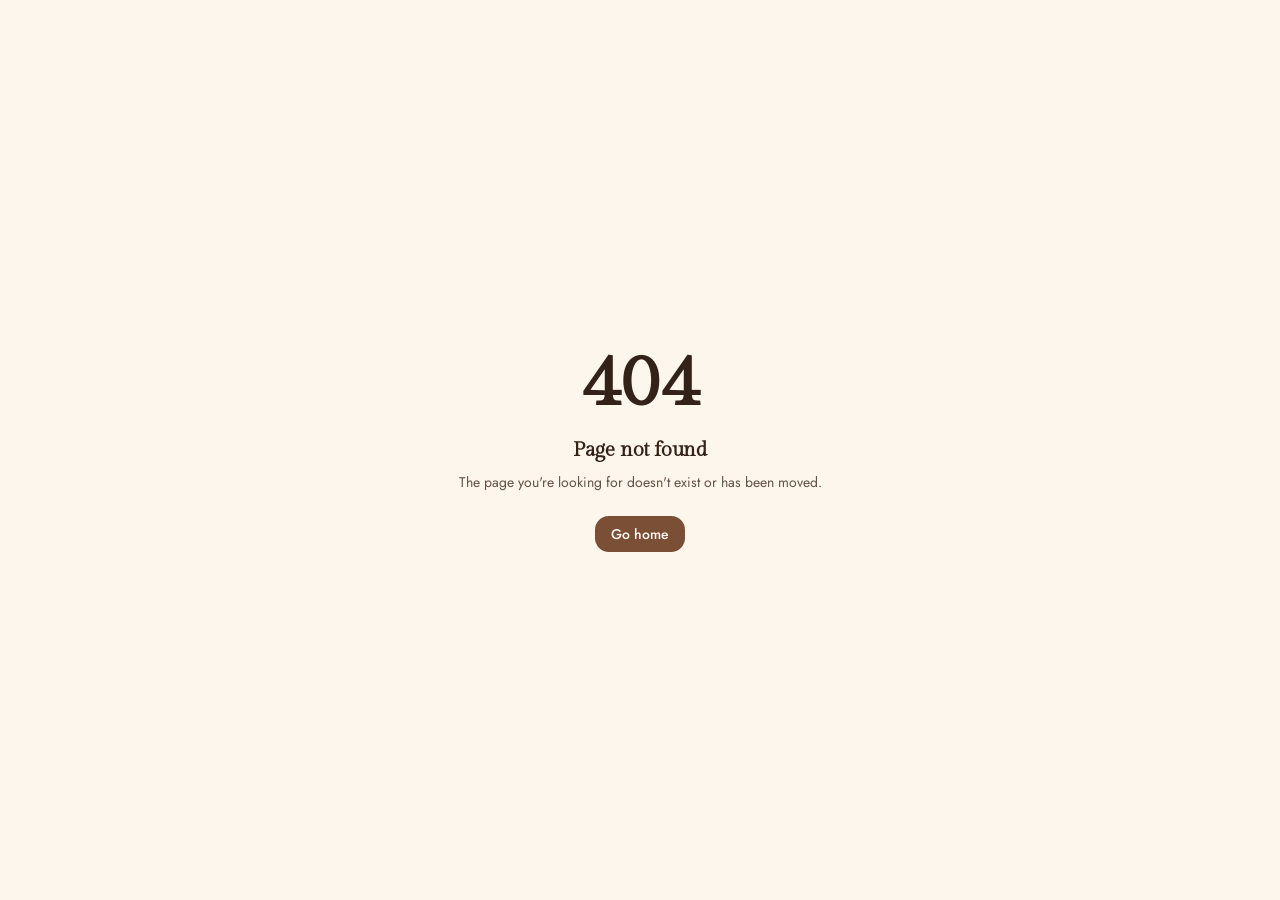
<file: index.html>
<!DOCTYPE html><html lang="cs" data-tsd-source="/src/routes/__root.tsx:105:5"><head data-tsd-source="/src/routes/__root.tsx:106:7"><meta charSet="utf-8"/><meta name="viewport" content="width=device-width, initial-scale=1, viewport-fit=cover"/><link rel="preload" as="image" href="/assets/logo-480-BEOj8hI6.webp"/><link rel="preload" as="image" href="/assets/hero-poster-B2XAU640.jpg" fetchPriority="high"/><link rel="stylesheet" href="https://fonts.googleapis.com/css2?family=Gilda+Display&amp;family=Jost:wght@300;400;500&amp;display=swap" data-precedence="default"/><link rel="stylesheet" href="/assets/styles-CreU2bmM.css" data-precedence="default"/><title>Kosmetické studio MiJa | Kladno</title><meta name="theme-color" content="#f7f0e6"/><meta name="description" content="Kosmetické ošetření, masáže, maderoterapie, úprava řas a obočí v Kladně."/><meta name="robots" content="noindex, nofollow"/><meta property="og:title" content="Kosmetické studio MiJa | Kladno"/><meta property="og:description" content="Kosmetické ošetření, masáže, maderoterapie, úprava řas a obočí v Kladně."/><meta property="og:type" content="website"/><meta property="og:url" content="https://kosmetika-mija.cz"/><meta property="og:locale" content="cs_CZ"/><meta property="og:locale:alternate" content="en_GB"/><meta name="twitter:card" content="summary_large_image"/><meta name="twitter:title" content="Kosmetické studio MiJa | Kladno"/><meta name="twitter:description" content="Kosmetické ošetření, masáže, maderoterapie, úprava řas a obočí v Kladně."/><link rel="modulepreload" href="/assets/index-BCXUkQVh.js"/><link rel="modulepreload" href="/assets/_virtual_site-content-pa6rDaNE.js"/><link rel="modulepreload" href="/assets/routes-C_FD8lV8.js"/><link rel="preconnect" href="https://fonts.googleapis.com"/><link rel="preconnect" href="https://fonts.gstatic.com" crossorigin="anonymous"/><link rel="icon" href="/favicon.png" type="image/png"/><link rel="canonical" href="https://kosmetika-mija.cz"/></head><body data-tsd-source="/src/routes/__root.tsx:109:7"><!--$--><header class="fixed inset-x-0 top-0 z-50 transition-all duration-500 bg-transparent" data-tsd-source="/src/components/site/Header.tsx:54:5"><a href="#main" class="sr-only focus:not-sr-only focus:absolute focus:left-4 focus:top-4 focus:rounded-md focus:bg-card focus:px-4 focus:py-2" data-tsd-source="/src/components/site/Header.tsx:60:7">Přeskočit na obsah</a><div class="mx-auto flex h-18 max-w-7xl items-center justify-between gap-4 px-5 py-3 md:px-8" data-tsd-source="/src/components/site/Header.tsx:63:7"><a href="#top" class="flex items-center gap-3" aria-label="Kosmetické studio MiJa" data-tsd-source="/src/components/site/Header.tsx:64:9"><img src="/assets/logo-480-BEOj8hI6.webp" alt="" width="44" height="44" class="h-11 w-11 rounded-full object-cover ring-1 ring-border" data-tsd-source="/src/components/site/Header.tsx:65:11"/><span class="font-display text-2xl leading-none tracking-wide" data-tsd-source="/src/components/site/Header.tsx:66:11">MiJa</span></a><nav aria-label="Main" class="hidden lg:block" data-tsd-source="/src/components/site/Header.tsx:69:9"><ul class="flex items-center gap-8 text-sm tracking-wide" data-tsd-source="/src/components/site/Header.tsx:70:11"><li data-tsd-source="/src/components/site/Header.tsx:72:15"><a href="#services" class="relative py-2 text-foreground/80 transition-colors hover:text-foreground after:absolute after:inset-x-0 after:-bottom-0.5 after:h-px after:origin-left after:scale-x-0 after:bg-bronze after:transition-transform hover:after:scale-x-100" data-tsd-source="/src/components/site/Header.tsx:73:17">Služby a ceník</a></li><li data-tsd-source="/src/components/site/Header.tsx:72:15"><a href="#vouchers" class="relative py-2 text-foreground/80 transition-colors hover:text-foreground after:absolute after:inset-x-0 after:-bottom-0.5 after:h-px after:origin-left after:scale-x-0 after:bg-bronze after:transition-transform hover:after:scale-x-100" data-tsd-source="/src/components/site/Header.tsx:73:17">Poukazy</a></li><li data-tsd-source="/src/components/site/Header.tsx:72:15"><a href="#booking" class="relative py-2 text-foreground/80 transition-colors hover:text-foreground after:absolute after:inset-x-0 after:-bottom-0.5 after:h-px after:origin-left after:scale-x-0 after:bg-bronze after:transition-transform hover:after:scale-x-100" data-tsd-source="/src/components/site/Header.tsx:73:17">Rezervace</a></li><li data-tsd-source="/src/components/site/Header.tsx:72:15"><a href="#contact" class="relative py-2 text-foreground/80 transition-colors hover:text-foreground after:absolute after:inset-x-0 after:-bottom-0.5 after:h-px after:origin-left after:scale-x-0 after:bg-bronze after:transition-transform hover:after:scale-x-100" data-tsd-source="/src/components/site/Header.tsx:73:17">Kontakt</a></li></ul></nav><div class="flex items-center gap-2" data-tsd-source="/src/components/site/Header.tsx:81:9"><div role="group" aria-label="Jazyk" class="items-center rounded-full border border-border p-0.5 text-xs hidden sm:flex" data-tsd-source="/src/components/site/Header.tsx:13:5"><button type="button" aria-pressed="true" lang="cs" class="min-h-9 min-w-10 rounded-full px-3 font-medium uppercase tracking-widest transition-colors bg-primary text-primary-foreground" data-tsd-source="/src/components/site/Header.tsx:15:9">cs</button><button type="button" aria-pressed="false" lang="en" class="min-h-9 min-w-10 rounded-full px-3 font-medium uppercase tracking-widest transition-colors text-muted-foreground hover:text-foreground" data-tsd-source="/src/components/site/Header.tsx:15:9">en</button></div><a href="tel:+420604467321" class="hidden items-center gap-2 rounded-full bg-primary px-5 py-2.5 text-sm font-medium text-primary-foreground transition-transform hover:-translate-y-0.5 md:inline-flex" data-tsd-source="/src/components/site/Header.tsx:83:11"><svg xmlns="http://www.w3.org/2000/svg" width="24" height="24" viewBox="0 0 24 24" fill="none" stroke="currentColor" stroke-width="2" stroke-linecap="round" stroke-linejoin="round" class="lucide lucide-phone h-4 w-4" aria-hidden="true" data-tsd-source="/src/components/site/Header.tsx:87:13"><path d="M13.832 16.568a1 1 0 0 0 1.213-.303l.355-.465A2 2 0 0 1 17 15h3a2 2 0 0 1 2 2v3a2 2 0 0 1-2 2A18 18 0 0 1 2 4a2 2 0 0 1 2-2h3a2 2 0 0 1 2 2v3a2 2 0 0 1-.8 1.6l-.468.351a1 1 0 0 0-.292 1.233 14 14 0 0 0 6.392 6.384"></path></svg>+420 604 467 321</a><button type="button" class="inline-flex h-11 w-11 items-center justify-center rounded-full border border-border lg:hidden" aria-expanded="false" aria-controls="mobile-nav" aria-label="Otevřít menu" data-tsd-source="/src/components/site/Header.tsx:90:11"><svg xmlns="http://www.w3.org/2000/svg" width="24" height="24" viewBox="0 0 24 24" fill="none" stroke="currentColor" stroke-width="2" stroke-linecap="round" stroke-linejoin="round" class="lucide lucide-menu h-5 w-5" aria-hidden="true" data-tsd-source="/src/components/site/Header.tsx:98:49"><path d="M4 5h16"></path><path d="M4 12h16"></path><path d="M4 19h16"></path></svg></button></div></div><nav id="mobile-nav" aria-label="Mobile" hidden="" class="border-t border-border/70 bg-background lg:hidden" data-tsd-source="/src/components/site/Header.tsx:103:7"><ul class="mx-auto flex max-w-7xl flex-col px-5 py-4" data-tsd-source="/src/components/site/Header.tsx:104:9"><li data-tsd-source="/src/components/site/Header.tsx:106:13"><a href="#services" class="block border-b border-border/60 py-4 font-display text-2xl" data-tsd-source="/src/components/site/Header.tsx:107:15">Služby a ceník</a></li><li data-tsd-source="/src/components/site/Header.tsx:106:13"><a href="#vouchers" class="block border-b border-border/60 py-4 font-display text-2xl" data-tsd-source="/src/components/site/Header.tsx:107:15">Poukazy</a></li><li data-tsd-source="/src/components/site/Header.tsx:106:13"><a href="#booking" class="block border-b border-border/60 py-4 font-display text-2xl" data-tsd-source="/src/components/site/Header.tsx:107:15">Rezervace</a></li><li data-tsd-source="/src/components/site/Header.tsx:106:13"><a href="#contact" class="block border-b border-border/60 py-4 font-display text-2xl" data-tsd-source="/src/components/site/Header.tsx:107:15">Kontakt</a></li><li class="flex items-center justify-between gap-3 pt-5" data-tsd-source="/src/components/site/Header.tsx:112:11"><div role="group" aria-label="Jazyk" class="flex items-center rounded-full border border-border p-0.5 text-xs" data-tsd-source="/src/components/site/Header.tsx:13:5"><button type="button" aria-pressed="true" lang="cs" class="min-h-9 min-w-10 rounded-full px-3 font-medium uppercase tracking-widest transition-colors bg-primary text-primary-foreground" data-tsd-source="/src/components/site/Header.tsx:15:9">cs</button><button type="button" aria-pressed="false" lang="en" class="min-h-9 min-w-10 rounded-full px-3 font-medium uppercase tracking-widest transition-colors text-muted-foreground hover:text-foreground" data-tsd-source="/src/components/site/Header.tsx:15:9">en</button></div><a href="tel:+420604467321" class="inline-flex items-center gap-2 rounded-full bg-primary px-5 py-3 text-sm font-medium text-primary-foreground" data-tsd-source="/src/components/site/Header.tsx:114:13"><svg xmlns="http://www.w3.org/2000/svg" width="24" height="24" viewBox="0 0 24 24" fill="none" stroke="currentColor" stroke-width="2" stroke-linecap="round" stroke-linejoin="round" class="lucide lucide-phone h-4 w-4" aria-hidden="true" data-tsd-source="/src/components/site/Header.tsx:115:15"><path d="M13.832 16.568a1 1 0 0 0 1.213-.303l.355-.465A2 2 0 0 1 17 15h3a2 2 0 0 1 2 2v3a2 2 0 0 1-2 2A18 18 0 0 1 2 4a2 2 0 0 1 2-2h3a2 2 0 0 1 2 2v3a2 2 0 0 1-.8 1.6l-.468.351a1 1 0 0 0-.292 1.233 14 14 0 0 0 6.392 6.384"></path></svg>Zavolat</a></li></ul></nav></header><main id="main" data-tsd-source="/src/routes/index.tsx:56:7"><section id="top" aria-labelledby="hero-title" class="relative isolate flex min-h-[100svh] items-end overflow-hidden" data-tsd-source="/src/components/site/Hero.tsx:24:5"><img src="/assets/hero-poster-B2XAU640.jpg" alt="" aria-hidden="true" class="absolute inset-0 -z-20 h-full w-full object-cover object-[65%_center]" fetchPriority="high" data-tsd-source="/src/components/site/Hero.tsx:25:7"/><div class="hero-overlay absolute inset-0 -z-10" aria-hidden="true" data-tsd-source="/src/components/site/Hero.tsx:40:7"></div><div class="mx-auto w-full max-w-7xl px-5 pb-16 pt-32 md:px-8 md:pb-24" data-tsd-source="/src/components/site/Hero.tsx:42:7"><div data-reveal-hero="true" class="max-w-3xl animate-in fade-in slide-in-from-right-6 duration-1000" data-tsd-source="/src/components/site/Hero.tsx:43:9"><p class="eyebrow" data-tsd-source="/src/components/site/Hero.tsx:44:11">Kladno</p><h1 id="hero-title" class="mt-5 font-display text-[clamp(3rem,11vw,7.5rem)] leading-[0.92] text-foreground" data-tsd-source="/src/components/site/Hero.tsx:45:11">Kosmetické studio MiJa</h1><p class="mt-6 max-w-xl text-lg leading-relaxed text-foreground/80 md:text-xl" data-tsd-source="/src/components/site/Hero.tsx:48:11">Kosmetické služby, masáže a maderoterapie v Kladně.</p><div class="mt-10 flex flex-col gap-3 sm:flex-row" data-tsd-source="/src/components/site/Hero.tsx:49:11"><a href="tel:+420604467321" class="inline-flex min-h-13 items-center justify-center gap-2 rounded-full bg-primary px-8 py-4 text-base font-medium text-primary-foreground shadow-lg shadow-primary/20 transition-transform hover:-translate-y-0.5" data-tsd-source="/src/components/site/Hero.tsx:50:13"><svg xmlns="http://www.w3.org/2000/svg" width="24" height="24" viewBox="0 0 24 24" fill="none" stroke="currentColor" stroke-width="2" stroke-linecap="round" stroke-linejoin="round" class="lucide lucide-phone h-4 w-4" aria-hidden="true" data-tsd-source="/src/components/site/Hero.tsx:54:15"><path d="M13.832 16.568a1 1 0 0 0 1.213-.303l.355-.465A2 2 0 0 1 17 15h3a2 2 0 0 1 2 2v3a2 2 0 0 1-2 2A18 18 0 0 1 2 4a2 2 0 0 1 2-2h3a2 2 0 0 1 2 2v3a2 2 0 0 1-.8 1.6l-.468.351a1 1 0 0 0-.292 1.233 14 14 0 0 0 6.392 6.384"></path></svg>Zavolat</a><a href="#services" class="inline-flex min-h-13 items-center justify-center gap-2 rounded-full border border-foreground/25 bg-background/50 px-8 py-4 text-base font-medium backdrop-blur transition-colors hover:bg-background/80" data-tsd-source="/src/components/site/Hero.tsx:57:13">Služby a ceník<svg xmlns="http://www.w3.org/2000/svg" width="24" height="24" viewBox="0 0 24 24" fill="none" stroke="currentColor" stroke-width="2" stroke-linecap="round" stroke-linejoin="round" class="lucide lucide-arrow-down h-4 w-4" aria-hidden="true" data-tsd-source="/src/components/site/Hero.tsx:62:15"><path d="M12 5v14"></path><path d="m19 12-7 7-7-7"></path></svg></a></div></div></div></section><section id="services" aria-labelledby="services-title" class="mx-auto max-w-7xl px-5 py-24 md:px-8 md:py-32" data-tsd-source="/src/components/site/Services.tsx:11:5"><div data-reveal="true" class="max-w-2xl" data-tsd-source="/src/components/site/Reveal.tsx:27:5"><p class="eyebrow" data-tsd-source="/src/components/site/Reveal.tsx:36:7">Služby</p><h2 id="services-title" class="section-title mt-4 text-foreground" data-tsd-source="/src/components/site/Reveal.tsx:37:7">Služby a ceník</h2></div><div class="mt-14 divide-y divide-border border-t border-border" data-tsd-source="/src/components/site/Services.tsx:13:7"><div class="grid gap-6 py-8 md:py-10 lg:grid-cols-[1fr_2fr] lg:gap-12" data-tsd-source="/src/components/site/Services.tsx:17:13"><h3 class="font-display text-3xl leading-snug" data-tsd-source="/src/components/site/Services.tsx:18:15">Kosmetická ošetření</h3><div class="space-y-10" data-tsd-source="/src/components/site/Services.tsx:20:17"><div data-reveal="true" data-tsd-source="/src/components/site/Reveal.tsx:27:5"><div class="flex flex-col gap-4 sm:flex-row sm:justify-between sm:gap-6" data-tsd-source="/src/components/site/Services.tsx:25:25"><div class="min-w-0" data-tsd-source="/src/components/site/Services.tsx:26:27"><h4 class="font-display text-2xl leading-snug" data-tsd-source="/src/components/site/Services.tsx:27:29">Kosmetická ošetření</h4><p class="mt-2 text-sm leading-relaxed text-muted-foreground" data-tsd-source="/src/components/site/Services.tsx:28:29"></p><p class="mt-3 flex items-center gap-2 text-sm text-muted-foreground" data-tsd-source="/src/components/site/Services.tsx:29:29"><svg xmlns="http://www.w3.org/2000/svg" width="24" height="24" viewBox="0 0 24 24" fill="none" stroke="currentColor" stroke-width="2" stroke-linecap="round" stroke-linejoin="round" class="lucide lucide-clock h-4 w-4 shrink-0" aria-hidden="true" data-tsd-source="/src/components/site/Services.tsx:29:103"><circle cx="12" cy="12" r="10"></circle><path d="M12 6v6l4 2"></path></svg>60 min</p></div><div class="flex shrink-0 items-center justify-between gap-5 sm:flex-col sm:items-end sm:justify-start" data-tsd-source="/src/components/site/Services.tsx:31:27"><p class="whitespace-nowrap font-display text-3xl text-primary" data-tsd-source="/src/components/site/Services.tsx:32:29">Cena bude upřesněna</p><a href="#booking" data-tsd-source="/src/components/site/Services.tsx:34:31" class="inline-flex items-center justify-center gap-2 whitespace-nowrap rounded-md text-sm font-medium cursor-pointer transition-colors focus-visible:outline-none focus-visible:ring-1 focus-visible:ring-ring disabled:pointer-events-none disabled:opacity-50 disabled:cursor-not-allowed [&amp;_svg]:pointer-events-none [&amp;_svg]:size-4 [&amp;_svg]:shrink-0 border border-input bg-background shadow-sm hover:bg-accent hover:text-accent-foreground h-9 px-4 py-2 min-h-11">Rezervovat<svg xmlns="http://www.w3.org/2000/svg" width="24" height="24" viewBox="0 0 24 24" fill="none" stroke="currentColor" stroke-width="2" stroke-linecap="round" stroke-linejoin="round" class="lucide lucide-arrow-right" aria-hidden="true" data-tsd-source="/src/components/site/Services.tsx:34:173"><path d="M5 12h14"></path><path d="m12 5 7 7-7 7"></path></svg></a></div></div></div></div></div><div class="grid gap-6 py-8 md:py-10 lg:grid-cols-[1fr_2fr] lg:gap-12" data-tsd-source="/src/components/site/Services.tsx:17:13"><h3 class="font-display text-3xl leading-snug" data-tsd-source="/src/components/site/Services.tsx:18:15">Řasy a obočí</h3><div class="space-y-10" data-tsd-source="/src/components/site/Services.tsx:20:17"><div data-reveal="true" data-tsd-source="/src/components/site/Reveal.tsx:27:5"><div class="flex flex-col gap-4 sm:flex-row sm:justify-between sm:gap-6" data-tsd-source="/src/components/site/Services.tsx:25:25"><div class="min-w-0" data-tsd-source="/src/components/site/Services.tsx:26:27"><h4 class="font-display text-2xl leading-snug" data-tsd-source="/src/components/site/Services.tsx:27:29">Řasy a obočí</h4><p class="mt-2 text-sm leading-relaxed text-muted-foreground" data-tsd-source="/src/components/site/Services.tsx:28:29"></p><p class="mt-3 flex items-center gap-2 text-sm text-muted-foreground" data-tsd-source="/src/components/site/Services.tsx:29:29"><svg xmlns="http://www.w3.org/2000/svg" width="24" height="24" viewBox="0 0 24 24" fill="none" stroke="currentColor" stroke-width="2" stroke-linecap="round" stroke-linejoin="round" class="lucide lucide-clock h-4 w-4 shrink-0" aria-hidden="true" data-tsd-source="/src/components/site/Services.tsx:29:103"><circle cx="12" cy="12" r="10"></circle><path d="M12 6v6l4 2"></path></svg>60 min</p></div><div class="flex shrink-0 items-center justify-between gap-5 sm:flex-col sm:items-end sm:justify-start" data-tsd-source="/src/components/site/Services.tsx:31:27"><p class="whitespace-nowrap font-display text-3xl text-primary" data-tsd-source="/src/components/site/Services.tsx:32:29">Cena bude upřesněna</p><a href="#booking" data-tsd-source="/src/components/site/Services.tsx:34:31" class="inline-flex items-center justify-center gap-2 whitespace-nowrap rounded-md text-sm font-medium cursor-pointer transition-colors focus-visible:outline-none focus-visible:ring-1 focus-visible:ring-ring disabled:pointer-events-none disabled:opacity-50 disabled:cursor-not-allowed [&amp;_svg]:pointer-events-none [&amp;_svg]:size-4 [&amp;_svg]:shrink-0 border border-input bg-background shadow-sm hover:bg-accent hover:text-accent-foreground h-9 px-4 py-2 min-h-11">Rezervovat<svg xmlns="http://www.w3.org/2000/svg" width="24" height="24" viewBox="0 0 24 24" fill="none" stroke="currentColor" stroke-width="2" stroke-linecap="round" stroke-linejoin="round" class="lucide lucide-arrow-right" aria-hidden="true" data-tsd-source="/src/components/site/Services.tsx:34:173"><path d="M5 12h14"></path><path d="m12 5 7 7-7 7"></path></svg></a></div></div></div></div></div><div class="grid gap-6 py-8 md:py-10 lg:grid-cols-[1fr_2fr] lg:gap-12" data-tsd-source="/src/components/site/Services.tsx:17:13"><h3 class="font-display text-3xl leading-snug" data-tsd-source="/src/components/site/Services.tsx:18:15">Masáže</h3><div class="space-y-10" data-tsd-source="/src/components/site/Services.tsx:20:17"><div data-reveal="true" data-tsd-source="/src/components/site/Reveal.tsx:27:5"><div class="flex flex-col gap-4 sm:flex-row sm:justify-between sm:gap-6" data-tsd-source="/src/components/site/Services.tsx:25:25"><div class="min-w-0" data-tsd-source="/src/components/site/Services.tsx:26:27"><h4 class="font-display text-2xl leading-snug" data-tsd-source="/src/components/site/Services.tsx:27:29">Masáž zad a šíje</h4><p class="mt-2 text-sm leading-relaxed text-muted-foreground" data-tsd-source="/src/components/site/Services.tsx:28:29">Masáž zad a šíje v délce 45 minut.</p><p class="mt-3 flex items-center gap-2 text-sm text-muted-foreground" data-tsd-source="/src/components/site/Services.tsx:29:29"><svg xmlns="http://www.w3.org/2000/svg" width="24" height="24" viewBox="0 0 24 24" fill="none" stroke="currentColor" stroke-width="2" stroke-linecap="round" stroke-linejoin="round" class="lucide lucide-clock h-4 w-4 shrink-0" aria-hidden="true" data-tsd-source="/src/components/site/Services.tsx:29:103"><circle cx="12" cy="12" r="10"></circle><path d="M12 6v6l4 2"></path></svg>45 min</p></div><div class="flex shrink-0 items-center justify-between gap-5 sm:flex-col sm:items-end sm:justify-start" data-tsd-source="/src/components/site/Services.tsx:31:27"><p class="whitespace-nowrap font-display text-3xl text-primary" data-tsd-source="/src/components/site/Services.tsx:32:29">550 Kč<span class="mt-1 block text-right font-sans text-xs text-muted-foreground" data-tsd-source="/src/components/site/Services.tsx:32:168">/ <!-- -->vstup</span></p><a href="#booking" data-tsd-source="/src/components/site/Services.tsx:34:31" class="inline-flex items-center justify-center gap-2 whitespace-nowrap rounded-md text-sm font-medium cursor-pointer transition-colors focus-visible:outline-none focus-visible:ring-1 focus-visible:ring-ring disabled:pointer-events-none disabled:opacity-50 disabled:cursor-not-allowed [&amp;_svg]:pointer-events-none [&amp;_svg]:size-4 [&amp;_svg]:shrink-0 border border-input bg-background shadow-sm hover:bg-accent hover:text-accent-foreground h-9 px-4 py-2 min-h-11">Rezervovat<svg xmlns="http://www.w3.org/2000/svg" width="24" height="24" viewBox="0 0 24 24" fill="none" stroke="currentColor" stroke-width="2" stroke-linecap="round" stroke-linejoin="round" class="lucide lucide-arrow-right" aria-hidden="true" data-tsd-source="/src/components/site/Services.tsx:34:173"><path d="M5 12h14"></path><path d="m12 5 7 7-7 7"></path></svg></a></div></div></div><div data-reveal="true" data-tsd-source="/src/components/site/Reveal.tsx:27:5"><div class="flex flex-col gap-4 sm:flex-row sm:justify-between sm:gap-6" data-tsd-source="/src/components/site/Services.tsx:25:25"><div class="min-w-0" data-tsd-source="/src/components/site/Services.tsx:26:27"><h4 class="font-display text-2xl leading-snug" data-tsd-source="/src/components/site/Services.tsx:27:29">Masáž celého těla</h4><p class="mt-2 text-sm leading-relaxed text-muted-foreground" data-tsd-source="/src/components/site/Services.tsx:28:29">Masáž celého těla v délce 90 minut.</p><p class="mt-3 flex items-center gap-2 text-sm text-muted-foreground" data-tsd-source="/src/components/site/Services.tsx:29:29"><svg xmlns="http://www.w3.org/2000/svg" width="24" height="24" viewBox="0 0 24 24" fill="none" stroke="currentColor" stroke-width="2" stroke-linecap="round" stroke-linejoin="round" class="lucide lucide-clock h-4 w-4 shrink-0" aria-hidden="true" data-tsd-source="/src/components/site/Services.tsx:29:103"><circle cx="12" cy="12" r="10"></circle><path d="M12 6v6l4 2"></path></svg>90 min</p></div><div class="flex shrink-0 items-center justify-between gap-5 sm:flex-col sm:items-end sm:justify-start" data-tsd-source="/src/components/site/Services.tsx:31:27"><p class="whitespace-nowrap font-display text-3xl text-primary" data-tsd-source="/src/components/site/Services.tsx:32:29">1 000 Kč<span class="mt-1 block text-right font-sans text-xs text-muted-foreground" data-tsd-source="/src/components/site/Services.tsx:32:168">/ <!-- -->vstup</span></p><a href="#booking" data-tsd-source="/src/components/site/Services.tsx:34:31" class="inline-flex items-center justify-center gap-2 whitespace-nowrap rounded-md text-sm font-medium cursor-pointer transition-colors focus-visible:outline-none focus-visible:ring-1 focus-visible:ring-ring disabled:pointer-events-none disabled:opacity-50 disabled:cursor-not-allowed [&amp;_svg]:pointer-events-none [&amp;_svg]:size-4 [&amp;_svg]:shrink-0 border border-input bg-background shadow-sm hover:bg-accent hover:text-accent-foreground h-9 px-4 py-2 min-h-11">Rezervovat<svg xmlns="http://www.w3.org/2000/svg" width="24" height="24" viewBox="0 0 24 24" fill="none" stroke="currentColor" stroke-width="2" stroke-linecap="round" stroke-linejoin="round" class="lucide lucide-arrow-right" aria-hidden="true" data-tsd-source="/src/components/site/Services.tsx:34:173"><path d="M5 12h14"></path><path d="m12 5 7 7-7 7"></path></svg></a></div></div></div></div></div><div class="grid gap-6 py-8 md:py-10 lg:grid-cols-[1fr_2fr] lg:gap-12" data-tsd-source="/src/components/site/Services.tsx:17:13"><h3 class="font-display text-3xl leading-snug" data-tsd-source="/src/components/site/Services.tsx:18:15">Maderoterapie</h3><div class="space-y-10" data-tsd-source="/src/components/site/Services.tsx:20:17"><div data-reveal="true" data-tsd-source="/src/components/site/Reveal.tsx:27:5"><div class="flex flex-col gap-4 sm:flex-row sm:justify-between sm:gap-6" data-tsd-source="/src/components/site/Services.tsx:25:25"><div class="min-w-0" data-tsd-source="/src/components/site/Services.tsx:26:27"><h4 class="font-display text-2xl leading-snug" data-tsd-source="/src/components/site/Services.tsx:27:29">Maderoterapie</h4><p class="mt-2 text-sm leading-relaxed text-muted-foreground" data-tsd-source="/src/components/site/Services.tsx:28:29">Maderoterapie v délce 60 minut.</p><p class="mt-3 flex items-center gap-2 text-sm text-muted-foreground" data-tsd-source="/src/components/site/Services.tsx:29:29"><svg xmlns="http://www.w3.org/2000/svg" width="24" height="24" viewBox="0 0 24 24" fill="none" stroke="currentColor" stroke-width="2" stroke-linecap="round" stroke-linejoin="round" class="lucide lucide-clock h-4 w-4 shrink-0" aria-hidden="true" data-tsd-source="/src/components/site/Services.tsx:29:103"><circle cx="12" cy="12" r="10"></circle><path d="M12 6v6l4 2"></path></svg>60 min</p></div><div class="flex shrink-0 items-center justify-between gap-5 sm:flex-col sm:items-end sm:justify-start" data-tsd-source="/src/components/site/Services.tsx:31:27"><p class="whitespace-nowrap font-display text-3xl text-primary" data-tsd-source="/src/components/site/Services.tsx:32:29">790 Kč<span class="mt-1 block text-right font-sans text-xs text-muted-foreground" data-tsd-source="/src/components/site/Services.tsx:32:168">/ <!-- -->vstup</span></p><a href="#booking" data-tsd-source="/src/components/site/Services.tsx:34:31" class="inline-flex items-center justify-center gap-2 whitespace-nowrap rounded-md text-sm font-medium cursor-pointer transition-colors focus-visible:outline-none focus-visible:ring-1 focus-visible:ring-ring disabled:pointer-events-none disabled:opacity-50 disabled:cursor-not-allowed [&amp;_svg]:pointer-events-none [&amp;_svg]:size-4 [&amp;_svg]:shrink-0 border border-input bg-background shadow-sm hover:bg-accent hover:text-accent-foreground h-9 px-4 py-2 min-h-11">Rezervovat<svg xmlns="http://www.w3.org/2000/svg" width="24" height="24" viewBox="0 0 24 24" fill="none" stroke="currentColor" stroke-width="2" stroke-linecap="round" stroke-linejoin="round" class="lucide lucide-arrow-right" aria-hidden="true" data-tsd-source="/src/components/site/Services.tsx:34:173"><path d="M5 12h14"></path><path d="m12 5 7 7-7 7"></path></svg></a></div></div><dl class="mt-6 space-y-4 border-l-2 border-bronze/40 pl-4 sm:pl-6" data-tsd-source="/src/components/site/Services.tsx:39:27"><div class="flex flex-col gap-1 sm:flex-row sm:items-baseline sm:justify-between sm:gap-5" data-tsd-source="/src/components/site/Services.tsx:41:31"><dt class="min-w-0 text-sm" data-tsd-source="/src/components/site/Services.tsx:42:33"><span class="block" data-tsd-source="/src/components/site/Services.tsx:42:65">Maderoterapie – permanentka 5 vstupů</span><span class="mt-1 block text-xs text-muted-foreground" data-tsd-source="/src/components/site/Services.tsx:42:123">5 × 60 min</span></dt><dd class="whitespace-nowrap font-display text-xl text-primary" data-tsd-source="/src/components/site/Services.tsx:43:33">3 550 Kč</dd></div><div class="flex flex-col gap-1 sm:flex-row sm:items-baseline sm:justify-between sm:gap-5" data-tsd-source="/src/components/site/Services.tsx:41:31"><dt class="min-w-0 text-sm" data-tsd-source="/src/components/site/Services.tsx:42:33"><span class="block" data-tsd-source="/src/components/site/Services.tsx:42:65">Maderoterapie – permanentka 10 vstupů</span><span class="mt-1 block text-xs text-muted-foreground" data-tsd-source="/src/components/site/Services.tsx:42:123">10 × 60 min</span></dt><dd class="whitespace-nowrap font-display text-xl text-primary" data-tsd-source="/src/components/site/Services.tsx:43:33">7 000 Kč</dd></div></dl></div></div></div><div class="grid gap-6 py-8 md:py-10 lg:grid-cols-[1fr_2fr] lg:gap-12" data-tsd-source="/src/components/site/Services.tsx:17:13"><h3 class="font-display text-3xl leading-snug" data-tsd-source="/src/components/site/Services.tsx:18:15">Líčení</h3><div class="space-y-10" data-tsd-source="/src/components/site/Services.tsx:20:17"><div data-reveal="true" data-tsd-source="/src/components/site/Reveal.tsx:27:5"><div class="flex flex-col gap-4 sm:flex-row sm:justify-between sm:gap-6" data-tsd-source="/src/components/site/Services.tsx:25:25"><div class="min-w-0" data-tsd-source="/src/components/site/Services.tsx:26:27"><h4 class="font-display text-2xl leading-snug" data-tsd-source="/src/components/site/Services.tsx:27:29">Líčení</h4><p class="mt-2 text-sm leading-relaxed text-muted-foreground" data-tsd-source="/src/components/site/Services.tsx:28:29"></p><p class="mt-3 flex items-center gap-2 text-sm text-muted-foreground" data-tsd-source="/src/components/site/Services.tsx:29:29"><svg xmlns="http://www.w3.org/2000/svg" width="24" height="24" viewBox="0 0 24 24" fill="none" stroke="currentColor" stroke-width="2" stroke-linecap="round" stroke-linejoin="round" class="lucide lucide-clock h-4 w-4 shrink-0" aria-hidden="true" data-tsd-source="/src/components/site/Services.tsx:29:103"><circle cx="12" cy="12" r="10"></circle><path d="M12 6v6l4 2"></path></svg>60 min</p></div><div class="flex shrink-0 items-center justify-between gap-5 sm:flex-col sm:items-end sm:justify-start" data-tsd-source="/src/components/site/Services.tsx:31:27"><p class="whitespace-nowrap font-display text-3xl text-primary" data-tsd-source="/src/components/site/Services.tsx:32:29">Cena bude upřesněna</p><a href="#booking" data-tsd-source="/src/components/site/Services.tsx:34:31" class="inline-flex items-center justify-center gap-2 whitespace-nowrap rounded-md text-sm font-medium cursor-pointer transition-colors focus-visible:outline-none focus-visible:ring-1 focus-visible:ring-ring disabled:pointer-events-none disabled:opacity-50 disabled:cursor-not-allowed [&amp;_svg]:pointer-events-none [&amp;_svg]:size-4 [&amp;_svg]:shrink-0 border border-input bg-background shadow-sm hover:bg-accent hover:text-accent-foreground h-9 px-4 py-2 min-h-11">Rezervovat<svg xmlns="http://www.w3.org/2000/svg" width="24" height="24" viewBox="0 0 24 24" fill="none" stroke="currentColor" stroke-width="2" stroke-linecap="round" stroke-linejoin="round" class="lucide lucide-arrow-right" aria-hidden="true" data-tsd-source="/src/components/site/Services.tsx:34:173"><path d="M5 12h14"></path><path d="m12 5 7 7-7 7"></path></svg></a></div></div></div></div></div><div class="grid gap-6 py-8 md:py-10 lg:grid-cols-[1fr_2fr] lg:gap-12" data-tsd-source="/src/components/site/Services.tsx:17:13"><h3 class="font-display text-3xl leading-snug" data-tsd-source="/src/components/site/Services.tsx:18:15">Depilace voskem</h3><div class="space-y-10" data-tsd-source="/src/components/site/Services.tsx:20:17"><div data-reveal="true" data-tsd-source="/src/components/site/Reveal.tsx:27:5"><div class="flex flex-col gap-4 sm:flex-row sm:justify-between sm:gap-6" data-tsd-source="/src/components/site/Services.tsx:25:25"><div class="min-w-0" data-tsd-source="/src/components/site/Services.tsx:26:27"><h4 class="font-display text-2xl leading-snug" data-tsd-source="/src/components/site/Services.tsx:27:29">Depilace voskem</h4><p class="mt-2 text-sm leading-relaxed text-muted-foreground" data-tsd-source="/src/components/site/Services.tsx:28:29"></p><p class="mt-3 flex items-center gap-2 text-sm text-muted-foreground" data-tsd-source="/src/components/site/Services.tsx:29:29"><svg xmlns="http://www.w3.org/2000/svg" width="24" height="24" viewBox="0 0 24 24" fill="none" stroke="currentColor" stroke-width="2" stroke-linecap="round" stroke-linejoin="round" class="lucide lucide-clock h-4 w-4 shrink-0" aria-hidden="true" data-tsd-source="/src/components/site/Services.tsx:29:103"><circle cx="12" cy="12" r="10"></circle><path d="M12 6v6l4 2"></path></svg>60 min</p></div><div class="flex shrink-0 items-center justify-between gap-5 sm:flex-col sm:items-end sm:justify-start" data-tsd-source="/src/components/site/Services.tsx:31:27"><p class="whitespace-nowrap font-display text-3xl text-primary" data-tsd-source="/src/components/site/Services.tsx:32:29">Cena bude upřesněna</p><a href="#booking" data-tsd-source="/src/components/site/Services.tsx:34:31" class="inline-flex items-center justify-center gap-2 whitespace-nowrap rounded-md text-sm font-medium cursor-pointer transition-colors focus-visible:outline-none focus-visible:ring-1 focus-visible:ring-ring disabled:pointer-events-none disabled:opacity-50 disabled:cursor-not-allowed [&amp;_svg]:pointer-events-none [&amp;_svg]:size-4 [&amp;_svg]:shrink-0 border border-input bg-background shadow-sm hover:bg-accent hover:text-accent-foreground h-9 px-4 py-2 min-h-11">Rezervovat<svg xmlns="http://www.w3.org/2000/svg" width="24" height="24" viewBox="0 0 24 24" fill="none" stroke="currentColor" stroke-width="2" stroke-linecap="round" stroke-linejoin="round" class="lucide lucide-arrow-right" aria-hidden="true" data-tsd-source="/src/components/site/Services.tsx:34:173"><path d="M5 12h14"></path><path d="m12 5 7 7-7 7"></path></svg></a></div></div></div></div></div></div></section><section id="vouchers" aria-labelledby="vouchers-title" class="mx-auto max-w-7xl px-5 py-24 md:px-8 md:py-32" data-tsd-source="/src/components/site/Vouchers.tsx:11:5"><div class="grid items-center gap-12 lg:grid-cols-[1.25fr_1fr] lg:gap-20" data-tsd-source="/src/components/site/Vouchers.tsx:12:7"><div data-reveal="true" data-tsd-source="/src/components/site/Reveal.tsx:27:5"><img src="/assets/voucher-1100-BHin5OIF.webp" alt="Dárkový poukaz kosmetického studia MiJa" width="1100" height="712" loading="lazy" class="w-full rounded-2xl shadow-[0_30px_60px_-30px_color-mix(in_oklch,var(--color-espresso)_45%,transparent)] ring-1 ring-border" data-tsd-source="/src/components/site/Vouchers.tsx:14:11"/></div><div data-reveal="true" style="transition-delay:120ms" data-tsd-source="/src/components/site/Reveal.tsx:27:5"><p class="eyebrow" data-tsd-source="/src/components/site/Vouchers.tsx:24:11">Darujte péči</p><h2 id="vouchers-title" class="section-title mt-4" data-tsd-source="/src/components/site/Vouchers.tsx:25:11">Dárkové poukazy</h2><p class="mt-5 text-lg leading-relaxed text-muted-foreground" data-tsd-source="/src/components/site/Vouchers.tsx:28:11">Informace o dárkových poukazech získáte telefonicky.</p><a href="tel:+420604467321" class="mt-9 inline-flex min-h-13 items-center gap-2 rounded-full border border-primary px-7 py-3.5 font-medium text-primary transition-colors hover:bg-primary hover:text-primary-foreground" data-tsd-source="/src/components/site/Vouchers.tsx:29:11"><svg xmlns="http://www.w3.org/2000/svg" width="24" height="24" viewBox="0 0 24 24" fill="none" stroke="currentColor" stroke-width="2" stroke-linecap="round" stroke-linejoin="round" class="lucide lucide-gift h-4 w-4" aria-hidden="true" data-tsd-source="/src/components/site/Vouchers.tsx:33:13"><path d="M12 7v14"></path><path d="M20 11v8a2 2 0 0 1-2 2H6a2 2 0 0 1-2-2v-8"></path><path d="M7.5 7a1 1 0 0 1 0-5A4.8 8 0 0 1 12 7a4.8 8 0 0 1 4.5-5 1 1 0 0 1 0 5"></path><rect x="3" y="7" width="18" height="4" rx="1"></rect></svg>Objednat poukaz telefonicky</a></div></div></section><section id="booking" aria-labelledby="booking-title" class="bg-espresso text-cream" data-tsd-source="/src/components/site/Booking.tsx:122:5"><div class="mx-auto grid max-w-7xl gap-12 px-5 py-24 md:px-8 md:py-32 lg:grid-cols-[1fr_1.3fr] lg:gap-20" data-tsd-source="/src/components/site/Booking.tsx:123:7"><div class="[&amp;_.eyebrow]:text-sand [&amp;_h2]:text-cream [&amp;_p]:text-cream/75" data-tsd-source="/src/components/site/Booking.tsx:124:9"><div data-reveal="true" class="max-w-2xl" data-tsd-source="/src/components/site/Reveal.tsx:27:5"><p class="eyebrow" data-tsd-source="/src/components/site/Reveal.tsx:36:7">Rezervace</p><h2 id="booking-title" class="section-title mt-4 text-foreground" data-tsd-source="/src/components/site/Reveal.tsx:37:7">Rezervujte si termín</h2><p class="mt-5 text-base leading-relaxed text-muted-foreground md:text-lg" data-tsd-source="/src/components/site/Reveal.tsx:40:15">Vyberte si službu, den a volný čas. Potvrzení rezervace vám pošleme e-mailem.</p></div></div><div data-reveal="true" class="rounded-3xl bg-cream p-6 text-espresso shadow-2xl md:p-10" data-tsd-source="/src/components/site/Reveal.tsx:27:5"><form data-tsd-source="/src/components/site/Booking.tsx:129:11"><fieldset data-tsd-source="/src/components/site/Booking.tsx:130:11"><legend class="eyebrow" data-tsd-source="/src/components/site/Booking.tsx:131:13">Služba</legend><div class="mt-4 grid gap-2.5 sm:grid-cols-2" data-tsd-source="/src/components/site/Booking.tsx:132:13"><label class="flex cursor-pointer flex-col items-start justify-between gap-2 rounded-2xl border px-4 py-3 transition-colors sm:min-h-28 border-primary bg-sand/70" data-tsd-source="/src/components/site/Booking.tsx:134:17"><span class="flex items-center gap-3" data-tsd-source="/src/components/site/Booking.tsx:141:19"><input type="radio" class="h-4 w-4 accent-[var(--color-primary)]" data-tsd-source="/src/components/site/Booking.tsx:142:21" name="booking-service" checked="" value="madero60"/><span data-tsd-source="/src/components/site/Booking.tsx:143:21"><span class="block font-medium" data-tsd-source="/src/components/site/Booking.tsx:144:23">Maderoterapie</span><span class="block text-sm text-muted-foreground" data-tsd-source="/src/components/site/Booking.tsx:145:23">60 min</span></span></span><span class="whitespace-nowrap font-display text-base text-primary" data-tsd-source="/src/components/site/Booking.tsx:148:19">790 Kč</span></label><label class="flex cursor-pointer flex-col items-start justify-between gap-2 rounded-2xl border px-4 py-3 transition-colors sm:min-h-28 border-border hover:border-primary/50" data-tsd-source="/src/components/site/Booking.tsx:134:17"><span class="flex items-center gap-3" data-tsd-source="/src/components/site/Booking.tsx:141:19"><input type="radio" class="h-4 w-4 accent-[var(--color-primary)]" data-tsd-source="/src/components/site/Booking.tsx:142:21" name="booking-service" value="backneck45"/><span data-tsd-source="/src/components/site/Booking.tsx:143:21"><span class="block font-medium" data-tsd-source="/src/components/site/Booking.tsx:144:23">Masáž zad a šíje</span><span class="block text-sm text-muted-foreground" data-tsd-source="/src/components/site/Booking.tsx:145:23">45 min</span></span></span><span class="whitespace-nowrap font-display text-base text-primary" data-tsd-source="/src/components/site/Booking.tsx:148:19">550 Kč</span></label><label class="flex cursor-pointer flex-col items-start justify-between gap-2 rounded-2xl border px-4 py-3 transition-colors sm:min-h-28 border-border hover:border-primary/50" data-tsd-source="/src/components/site/Booking.tsx:134:17"><span class="flex items-center gap-3" data-tsd-source="/src/components/site/Booking.tsx:141:19"><input type="radio" class="h-4 w-4 accent-[var(--color-primary)]" data-tsd-source="/src/components/site/Booking.tsx:142:21" name="booking-service" value="fullbody90"/><span data-tsd-source="/src/components/site/Booking.tsx:143:21"><span class="block font-medium" data-tsd-source="/src/components/site/Booking.tsx:144:23">Masáž celého těla</span><span class="block text-sm text-muted-foreground" data-tsd-source="/src/components/site/Booking.tsx:145:23">90 min</span></span></span><span class="whitespace-nowrap font-display text-base text-primary" data-tsd-source="/src/components/site/Booking.tsx:148:19">1 000 Kč</span></label><label class="flex cursor-pointer flex-col items-start justify-between gap-2 rounded-2xl border px-4 py-3 transition-colors sm:min-h-28 border-border hover:border-primary/50" data-tsd-source="/src/components/site/Booking.tsx:134:17"><span class="flex items-center gap-3" data-tsd-source="/src/components/site/Booking.tsx:141:19"><input type="radio" class="h-4 w-4 accent-[var(--color-primary)]" data-tsd-source="/src/components/site/Booking.tsx:142:21" name="booking-service" value="facial"/><span data-tsd-source="/src/components/site/Booking.tsx:143:21"><span class="block font-medium" data-tsd-source="/src/components/site/Booking.tsx:144:23">Kosmetická ošetření</span><span class="block text-sm text-muted-foreground" data-tsd-source="/src/components/site/Booking.tsx:145:23">60 min</span></span></span><span class="whitespace-nowrap font-display text-base text-primary" data-tsd-source="/src/components/site/Booking.tsx:148:19">Cena bude upřesněna</span></label><label class="flex cursor-pointer flex-col items-start justify-between gap-2 rounded-2xl border px-4 py-3 transition-colors sm:min-h-28 border-border hover:border-primary/50" data-tsd-source="/src/components/site/Booking.tsx:134:17"><span class="flex items-center gap-3" data-tsd-source="/src/components/site/Booking.tsx:141:19"><input type="radio" class="h-4 w-4 accent-[var(--color-primary)]" data-tsd-source="/src/components/site/Booking.tsx:142:21" name="booking-service" value="lashes"/><span data-tsd-source="/src/components/site/Booking.tsx:143:21"><span class="block font-medium" data-tsd-source="/src/components/site/Booking.tsx:144:23">Řasy a obočí</span><span class="block text-sm text-muted-foreground" data-tsd-source="/src/components/site/Booking.tsx:145:23">60 min</span></span></span><span class="whitespace-nowrap font-display text-base text-primary" data-tsd-source="/src/components/site/Booking.tsx:148:19">Cena bude upřesněna</span></label><label class="flex cursor-pointer flex-col items-start justify-between gap-2 rounded-2xl border px-4 py-3 transition-colors sm:min-h-28 border-border hover:border-primary/50" data-tsd-source="/src/components/site/Booking.tsx:134:17"><span class="flex items-center gap-3" data-tsd-source="/src/components/site/Booking.tsx:141:19"><input type="radio" class="h-4 w-4 accent-[var(--color-primary)]" data-tsd-source="/src/components/site/Booking.tsx:142:21" name="booking-service" value="makeup"/><span data-tsd-source="/src/components/site/Booking.tsx:143:21"><span class="block font-medium" data-tsd-source="/src/components/site/Booking.tsx:144:23">Líčení</span><span class="block text-sm text-muted-foreground" data-tsd-source="/src/components/site/Booking.tsx:145:23">60 min</span></span></span><span class="whitespace-nowrap font-display text-base text-primary" data-tsd-source="/src/components/site/Booking.tsx:148:19">Cena bude upřesněna</span></label><label class="flex cursor-pointer flex-col items-start justify-between gap-2 rounded-2xl border px-4 py-3 transition-colors sm:min-h-28 border-border hover:border-primary/50" data-tsd-source="/src/components/site/Booking.tsx:134:17"><span class="flex items-center gap-3" data-tsd-source="/src/components/site/Booking.tsx:141:19"><input type="radio" class="h-4 w-4 accent-[var(--color-primary)]" data-tsd-source="/src/components/site/Booking.tsx:142:21" name="booking-service" value="wax"/><span data-tsd-source="/src/components/site/Booking.tsx:143:21"><span class="block font-medium" data-tsd-source="/src/components/site/Booking.tsx:144:23">Depilace voskem</span><span class="block text-sm text-muted-foreground" data-tsd-source="/src/components/site/Booking.tsx:145:23">60 min</span></span></span><span class="whitespace-nowrap font-display text-base text-primary" data-tsd-source="/src/components/site/Booking.tsx:148:19">Cena bude upřesněna</span></label></div></fieldset><div class="mt-8" data-tsd-source="/src/components/site/Booking.tsx:154:11"><label for="booking-date" class="eyebrow block" data-tsd-source="/src/components/site/Booking.tsx:155:13">Den rezervace</label><input id="booking-date" type="date" required="" class="field mt-3" data-tsd-source="/src/components/site/Booking.tsx:158:13" value=""/></div><div class="mt-8 rounded-2xl bg-sand/70 p-5" data-tsd-source="/src/components/site/Booking.tsx:183:11"><p class="eyebrow" data-tsd-source="/src/components/site/Booking.tsx:184:13">Váš výběr</p><ul class="mt-3 space-y-2 text-sm" data-tsd-source="/src/components/site/Booking.tsx:185:13"><li class="font-medium" data-tsd-source="/src/components/site/Booking.tsx:186:15">Maderoterapie</li><li class="flex items-center gap-2 text-muted-foreground" data-tsd-source="/src/components/site/Booking.tsx:188:17"><svg xmlns="http://www.w3.org/2000/svg" width="24" height="24" viewBox="0 0 24 24" fill="none" stroke="currentColor" stroke-width="2" stroke-linecap="round" stroke-linejoin="round" class="lucide lucide-calendar-days h-4 w-4" aria-hidden="true" data-tsd-source="/src/components/site/Booking.tsx:188:79"><path d="M8 2v4"></path><path d="M16 2v4"></path><rect width="18" height="18" x="3" y="4" rx="2"></rect><path d="M3 10h18"></path><path d="M8 14h.01"></path><path d="M12 14h.01"></path><path d="M16 14h.01"></path><path d="M8 18h.01"></path><path d="M12 18h.01"></path><path d="M16 18h.01"></path></svg>Vyberte den</li><li class="flex items-center gap-2 text-muted-foreground" data-tsd-source="/src/components/site/Booking.tsx:191:17"><svg xmlns="http://www.w3.org/2000/svg" width="24" height="24" viewBox="0 0 24 24" fill="none" stroke="currentColor" stroke-width="2" stroke-linecap="round" stroke-linejoin="round" class="lucide lucide-clock h-4 w-4" aria-hidden="true" data-tsd-source="/src/components/site/Booking.tsx:191:79"><circle cx="12" cy="12" r="10"></circle><path d="M12 6v6l4 2"></path></svg>Délka<!-- -->: <!-- -->60<!-- --> <!-- -->min</li><li class="text-muted-foreground" data-tsd-source="/src/components/site/Booking.tsx:193:27">Cena<!-- -->: <span class="text-foreground" data-tsd-source="/src/components/site/Booking.tsx:193:81">790 Kč</span></li></ul></div></form></div></div></section><section id="contact" aria-labelledby="contact-title" class="mx-auto max-w-7xl px-5 py-24 md:px-8 md:py-32" data-tsd-source="/src/components/site/Contact.tsx:149:5"><div data-reveal="true" class="max-w-2xl" data-tsd-source="/src/components/site/Reveal.tsx:27:5"><p class="eyebrow" data-tsd-source="/src/components/site/Reveal.tsx:36:7">Kde nás najdete</p><h2 id="contact-title" class="section-title mt-4 text-foreground" data-tsd-source="/src/components/site/Reveal.tsx:37:7">Kontakt</h2></div><div class="mt-14 grid gap-10 lg:grid-cols-[1fr_1.2fr]" data-tsd-source="/src/components/site/Contact.tsx:151:7"><div data-reveal="true" class="space-y-8" data-tsd-source="/src/components/site/Reveal.tsx:27:5"><dl class="space-y-7" data-tsd-source="/src/components/site/Contact.tsx:153:11"><div data-tsd-source="/src/components/site/Contact.tsx:154:13"><dt class="eyebrow" data-tsd-source="/src/components/site/Contact.tsx:155:15">Telefon</dt><dd class="mt-2" data-tsd-source="/src/components/site/Contact.tsx:156:15"><a href="tel:+420604467321" class="inline-flex items-center gap-3 font-display text-3xl hover:text-primary md:text-4xl" data-tsd-source="/src/components/site/Contact.tsx:157:17"><svg xmlns="http://www.w3.org/2000/svg" width="24" height="24" viewBox="0 0 24 24" fill="none" stroke="currentColor" stroke-width="2" stroke-linecap="round" stroke-linejoin="round" class="lucide lucide-phone h-5 w-5 text-bronze" aria-hidden="true" data-tsd-source="/src/components/site/Contact.tsx:158:19"><path d="M13.832 16.568a1 1 0 0 0 1.213-.303l.355-.465A2 2 0 0 1 17 15h3a2 2 0 0 1 2 2v3a2 2 0 0 1-2 2A18 18 0 0 1 2 4a2 2 0 0 1 2-2h3a2 2 0 0 1 2 2v3a2 2 0 0 1-.8 1.6l-.468.351a1 1 0 0 0-.292 1.233 14 14 0 0 0 6.392 6.384"></path></svg>+420 604 467 321</a></dd></div><div data-tsd-source="/src/components/site/Contact.tsx:163:13"><dt class="eyebrow" data-tsd-source="/src/components/site/Contact.tsx:164:15">Adresa</dt><dd class="mt-2 flex items-start gap-3 text-lg" data-tsd-source="/src/components/site/Contact.tsx:165:15"><svg xmlns="http://www.w3.org/2000/svg" width="24" height="24" viewBox="0 0 24 24" fill="none" stroke="currentColor" stroke-width="2" stroke-linecap="round" stroke-linejoin="round" class="lucide lucide-map-pin mt-1 h-5 w-5 shrink-0 text-bronze" aria-hidden="true" data-tsd-source="/src/components/site/Contact.tsx:166:17"><path d="M20 10c0 4.993-5.539 10.193-7.399 11.799a1 1 0 0 1-1.202 0C9.539 20.193 4 14.993 4 10a8 8 0 0 1 16 0"></path><circle cx="12" cy="10" r="3"></circle></svg><address class="not-italic" data-tsd-source="/src/components/site/Contact.tsx:167:17">Americká 2484, Kladno, Česká republika</address></dd></div></dl><div class="flex flex-wrap gap-3" data-tsd-source="/src/components/site/Contact.tsx:177:11"><a href="tel:+420604467321" class="inline-flex min-h-12 items-center gap-2 rounded-full bg-primary px-6 py-3 font-medium text-primary-foreground" data-tsd-source="/src/components/site/Contact.tsx:178:13"><svg xmlns="http://www.w3.org/2000/svg" width="24" height="24" viewBox="0 0 24 24" fill="none" stroke="currentColor" stroke-width="2" stroke-linecap="round" stroke-linejoin="round" class="lucide lucide-phone h-4 w-4" aria-hidden="true" data-tsd-source="/src/components/site/Contact.tsx:179:15"><path d="M13.832 16.568a1 1 0 0 0 1.213-.303l.355-.465A2 2 0 0 1 17 15h3a2 2 0 0 1 2 2v3a2 2 0 0 1-2 2A18 18 0 0 1 2 4a2 2 0 0 1 2-2h3a2 2 0 0 1 2 2v3a2 2 0 0 1-.8 1.6l-.468.351a1 1 0 0 0-.292 1.233 14 14 0 0 0 6.392 6.384"></path></svg>Zavolat</a><a href="https://www.google.com/maps/dir/?api=1&amp;destination=Americk%C3%A1%202484%2C%20Kladno%2C%20%C4%8Cesk%C3%A1%20republika" target="_blank" rel="noopener noreferrer" class="inline-flex min-h-12 items-center gap-2 rounded-full border border-primary px-6 py-3 font-medium text-primary hover:bg-primary hover:text-primary-foreground" data-tsd-source="/src/components/site/Contact.tsx:181:13"><svg xmlns="http://www.w3.org/2000/svg" width="24" height="24" viewBox="0 0 24 24" fill="none" stroke="currentColor" stroke-width="2" stroke-linecap="round" stroke-linejoin="round" class="lucide lucide-navigation h-4 w-4" aria-hidden="true" data-tsd-source="/src/components/site/Contact.tsx:182:15"><polygon points="3 11 22 2 13 21 11 13 3 11"></polygon></svg>Navigovat</a><a href="https://www.facebook.com/kosmetika.rasy.gellak/" target="_blank" rel="noopener noreferrer" class="inline-flex min-h-12 items-center gap-2 rounded-full border border-border px-6 py-3 font-medium hover:border-primary" data-tsd-source="/src/components/site/Contact.tsx:185:15"><svg xmlns="http://www.w3.org/2000/svg" width="24" height="24" viewBox="0 0 24 24" fill="none" stroke="currentColor" stroke-width="2" stroke-linecap="round" stroke-linejoin="round" class="lucide lucide-facebook h-4 w-4" aria-hidden="true" data-tsd-source="/src/components/site/Contact.tsx:186:17"><path d="M18 2h-3a5 5 0 0 0-5 5v3H7v4h3v8h4v-8h3l1-4h-4V7a1 1 0 0 1 1-1h3z"></path></svg>Facebook</a></div><div class="overflow-hidden rounded-3xl border border-border" data-tsd-source="/src/components/site/Contact.tsx:190:11"><iframe title="Mapa – Kosmetické studio MiJa, Americká 2484, Kladno" src="https://www.google.com/maps?q=Americk%C3%A1%202484%2C%20Kladno%2C%20%C4%8Cesk%C3%A1%20republika&amp;output=embed" class="block h-80 w-full grayscale-[35%] sepia-[15%]" loading="eager" referrerPolicy="no-referrer-when-downgrade" data-tsd-source="/src/components/site/Contact.tsx:191:13"></iframe></div></div><div data-reveal="true" style="transition-delay:120ms" data-tsd-source="/src/components/site/Reveal.tsx:27:5"><form noValidate="" class="rounded-3xl border border-border bg-card p-6 md:p-10" aria-labelledby="form-title" data-tsd-source="/src/components/site/Contact.tsx:77:5"><p class="eyebrow" data-tsd-source="/src/components/site/Contact.tsx:78:7">Napište nám</p><h3 id="form-title" class="mt-3 font-display text-4xl" data-tsd-source="/src/components/site/Contact.tsx:79:7">Máte dotaz?</h3><div class="mt-8 grid gap-5 sm:grid-cols-2" data-tsd-source="/src/components/site/Contact.tsx:80:7"><div data-tsd-source="/src/components/site/Contact.tsx:57:5"><label for="cf-name" class="mb-2 block text-sm font-medium" data-tsd-source="/src/components/site/Contact.tsx:58:7">Jméno</label><input id="cf-name" type="text" autoComplete="name" required="" aria-invalid="false" class="field" data-tsd-source="/src/components/site/Contact.tsx:61:7" value=""/></div><div data-tsd-source="/src/components/site/Contact.tsx:57:5"><label for="cf-email" class="mb-2 block text-sm font-medium" data-tsd-source="/src/components/site/Contact.tsx:58:7">E-mail</label><input id="cf-email" type="email" autoComplete="email" required="" aria-invalid="false" class="field" data-tsd-source="/src/components/site/Contact.tsx:61:7" value=""/></div><div class="sm:col-span-2" data-tsd-source="/src/components/site/Contact.tsx:83:9"><div data-tsd-source="/src/components/site/Contact.tsx:57:5"><label for="cf-phone" class="mb-2 block text-sm font-medium" data-tsd-source="/src/components/site/Contact.tsx:58:7">Telefon (nepovinné)</label><input id="cf-phone" type="tel" autoComplete="tel" aria-invalid="false" class="field" data-tsd-source="/src/components/site/Contact.tsx:61:7" value=""/></div></div><div class="sm:col-span-2" data-tsd-source="/src/components/site/Contact.tsx:84:9"><label for="cf-message" class="mb-2 block text-sm font-medium" data-tsd-source="/src/components/site/Contact.tsx:85:11">Zpráva</label><textarea id="cf-message" rows="5" required="" aria-invalid="false" class="field resize-y" data-tsd-source="/src/components/site/Contact.tsx:86:11"></textarea></div><div class="absolute -left-[9999px] h-px w-px overflow-hidden" aria-hidden="true" data-tsd-source="/src/components/site/Contact.tsx:98:9"><label for="cf-website" data-tsd-source="/src/components/site/Contact.tsx:99:11">Website</label><input id="cf-website" tabindex="-1" autoComplete="off" data-tsd-source="/src/components/site/Contact.tsx:100:11" name="website" value=""/></div><div class="sm:col-span-2" data-tsd-source="/src/components/site/Contact.tsx:102:9"><label class="flex items-start gap-3 text-sm text-muted-foreground" data-tsd-source="/src/components/site/Contact.tsx:103:11"><input id="cf-consent" type="checkbox" aria-invalid="false" class="mt-0.5 h-5 w-5 shrink-0 accent-[var(--color-primary)]" data-tsd-source="/src/components/site/Contact.tsx:104:13"/>Souhlasím se zpracováním údajů za účelem odpovědi na můj dotaz.</label></div></div><button type="submit" class="mt-8 min-h-13 w-full rounded-full bg-primary px-8 py-4 font-medium text-primary-foreground transition-transform hover:-translate-y-0.5 disabled:opacity-60 sm:w-auto" data-tsd-source="/src/components/site/Contact.tsx:123:7">Odeslat zprávu</button><div role="status" aria-live="polite" class="mt-5" data-tsd-source="/src/components/site/Contact.tsx:126:7"></div></form></div></div></section></main><footer class="border-t border-border bg-sand/50" data-tsd-source="/src/components/site/Footer.tsx:12:5"><div class="mx-auto grid max-w-7xl gap-10 px-5 py-16 md:grid-cols-[1.2fr_1fr_1fr] md:px-8" data-tsd-source="/src/components/site/Footer.tsx:13:7"><div data-tsd-source="/src/components/site/Footer.tsx:14:9"><img src="/assets/logo-480-BEOj8hI6.webp" alt="Logo kosmetického studia MiJa" width="140" height="140" loading="lazy" class="h-32 w-32 rounded-2xl object-cover ring-1 ring-border" data-tsd-source="/src/components/site/Footer.tsx:15:11"/></div><nav aria-label="Footer" data-tsd-source="/src/components/site/Footer.tsx:17:9"><ul class="space-y-3" data-tsd-source="/src/components/site/Footer.tsx:18:11"><li data-tsd-source="/src/components/site/Footer.tsx:20:15"><a href="#services" class="hover:text-primary" data-tsd-source="/src/components/site/Footer.tsx:20:27">Služby a ceník</a></li><li data-tsd-source="/src/components/site/Footer.tsx:20:15"><a href="#vouchers" class="hover:text-primary" data-tsd-source="/src/components/site/Footer.tsx:20:27">Poukazy</a></li><li data-tsd-source="/src/components/site/Footer.tsx:20:15"><a href="#booking" class="hover:text-primary" data-tsd-source="/src/components/site/Footer.tsx:20:27">Rezervace</a></li><li data-tsd-source="/src/components/site/Footer.tsx:20:15"><a href="#contact" class="hover:text-primary" data-tsd-source="/src/components/site/Footer.tsx:20:27">Kontakt</a></li></ul></nav><div class="space-y-3" data-tsd-source="/src/components/site/Footer.tsx:24:9"><a href="tel:+420604467321" class="block font-display text-2xl hover:text-primary" data-tsd-source="/src/components/site/Footer.tsx:25:11">+420 604 467 321</a><address class="not-italic text-muted-foreground" data-tsd-source="/src/components/site/Footer.tsx:26:11">Americká 2484, Kladno, Česká republika</address><a href="https://www.facebook.com/kosmetika.rasy.gellak/" target="_blank" rel="noopener noreferrer" class="inline-flex items-center gap-2 hover:text-primary" data-tsd-source="/src/components/site/Footer.tsx:28:13"><svg xmlns="http://www.w3.org/2000/svg" width="24" height="24" viewBox="0 0 24 24" fill="none" stroke="currentColor" stroke-width="2" stroke-linecap="round" stroke-linejoin="round" class="lucide lucide-facebook h-4 w-4" aria-hidden="true" data-tsd-source="/src/components/site/Footer.tsx:29:15"><path d="M18 2h-3a5 5 0 0 0-5 5v3H7v4h3v8h4v-8h3l1-4h-4V7a1 1 0 0 1 1-1h3z"></path></svg>Facebook</a><div role="group" aria-label="Jazyk" class="flex items-center rounded-full border border-border p-0.5 text-xs w-fit" data-tsd-source="/src/components/site/Header.tsx:13:5"><button type="button" aria-pressed="true" lang="cs" class="min-h-9 min-w-10 rounded-full px-3 font-medium uppercase tracking-widest transition-colors bg-primary text-primary-foreground" data-tsd-source="/src/components/site/Header.tsx:15:9">cs</button><button type="button" aria-pressed="false" lang="en" class="min-h-9 min-w-10 rounded-full px-3 font-medium uppercase tracking-widest transition-colors text-muted-foreground hover:text-foreground" data-tsd-source="/src/components/site/Header.tsx:15:9">en</button></div></div></div><div class="hairline" data-tsd-source="/src/components/site/Footer.tsx:35:7"></div><div class="mx-auto flex max-w-7xl flex-col items-start justify-between gap-3 px-5 py-6 text-sm text-muted-foreground sm:flex-row sm:items-center md:px-8" data-tsd-source="/src/components/site/Footer.tsx:36:7"><p data-tsd-source="/src/components/site/Footer.tsx:37:9">© <!-- -->2026<!-- --> <!-- -->Kosmetické studio MiJa<!-- -->. <!-- -->Všechna práva vyhrazena.</p><a href="#top" class="inline-flex items-center gap-1.5 hover:text-foreground" data-tsd-source="/src/components/site/Footer.tsx:38:9">Zpět nahoru<svg xmlns="http://www.w3.org/2000/svg" width="24" height="24" viewBox="0 0 24 24" fill="none" stroke="currentColor" stroke-width="2" stroke-linecap="round" stroke-linejoin="round" class="lucide lucide-arrow-up h-4 w-4" aria-hidden="true" data-tsd-source="/src/components/site/Footer.tsx:39:31"><path d="m5 12 7-7 7 7"></path><path d="M12 19V5"></path></svg></a></div></footer><script>(function(a,f){let l;try{l=JSON.parse(sessionStorage.getItem(a)||"{}")}catch{return}const n=l?.[f||history.state?.__TSR_key];let c=!1;for(const t in n){const e=n[t],o=e?.scrollX,s=e?.scrollY;if(Number.isFinite(o)&&Number.isFinite(s)){if(t==="window")scrollTo(o,s),c=!0;else if(t)try{const r=document.querySelector(t);r&&(r.scrollLeft=o,r.scrollTop=s)}catch{}}}if(c)return;const i=location.hash.slice(1);if(i){const t=history.state?.__hashScrollIntoViewOptions??!0;if(t){const e=document.getElementById(i);e&&e.scrollIntoView(t)}return}scrollTo(0,0)})("tsr-scroll-restoration-v1_3");document.currentScript.remove()</script><!--/$--><script data-tsr-stream-part="">(self.$R=self.$R||{})["tsr"]=[];self.$_TSR={h(){this.hydrated=!0,this.c()},e(){this.streamEnded=!0,this.c()},c(){this.hydrated&&this.streamEnded&&(delete self.$_TSR,delete self.$R.tsr)},p(e){this.initialized?e():this.buffer.push(e)},buffer:[]};$_TSR.router=($R=>$R[0]={manifest:$R[1]={routes:$R[2]={__root__:$R[3]={preloads:$R[4]=["/assets/index-BCXUkQVh.js","/assets/_virtual_site-content-pa6rDaNE.js"],scripts:$R[5]=[$R[6]={attrs:$R[7]={type:"module",async:!0,src:"/assets/index-BCXUkQVh.js"}}]},"/":$R[8]={preloads:$R[9]=["/assets/routes-C_FD8lV8.js"]}}},matches:$R[10]=[$R[11]={i:"__root__ ",u:1793111455923,s:"success",ssr:!0},$R[12]={i:"  ",u:1793111455923,s:"success",ssr:!0}]})($R["tsr"]);$_TSR.e();{let s=document.currentScript,p;while((p=s.previousElementSibling)&&p.hasAttribute('data-tsr-stream-part'))p.remove();s.remove()}</script><script type="module" async="" src="/assets/index-BCXUkQVh.js"></script><script>document.currentScript.remove();/*$tsr-stream-boundary*/</script></body></html>
</file>
